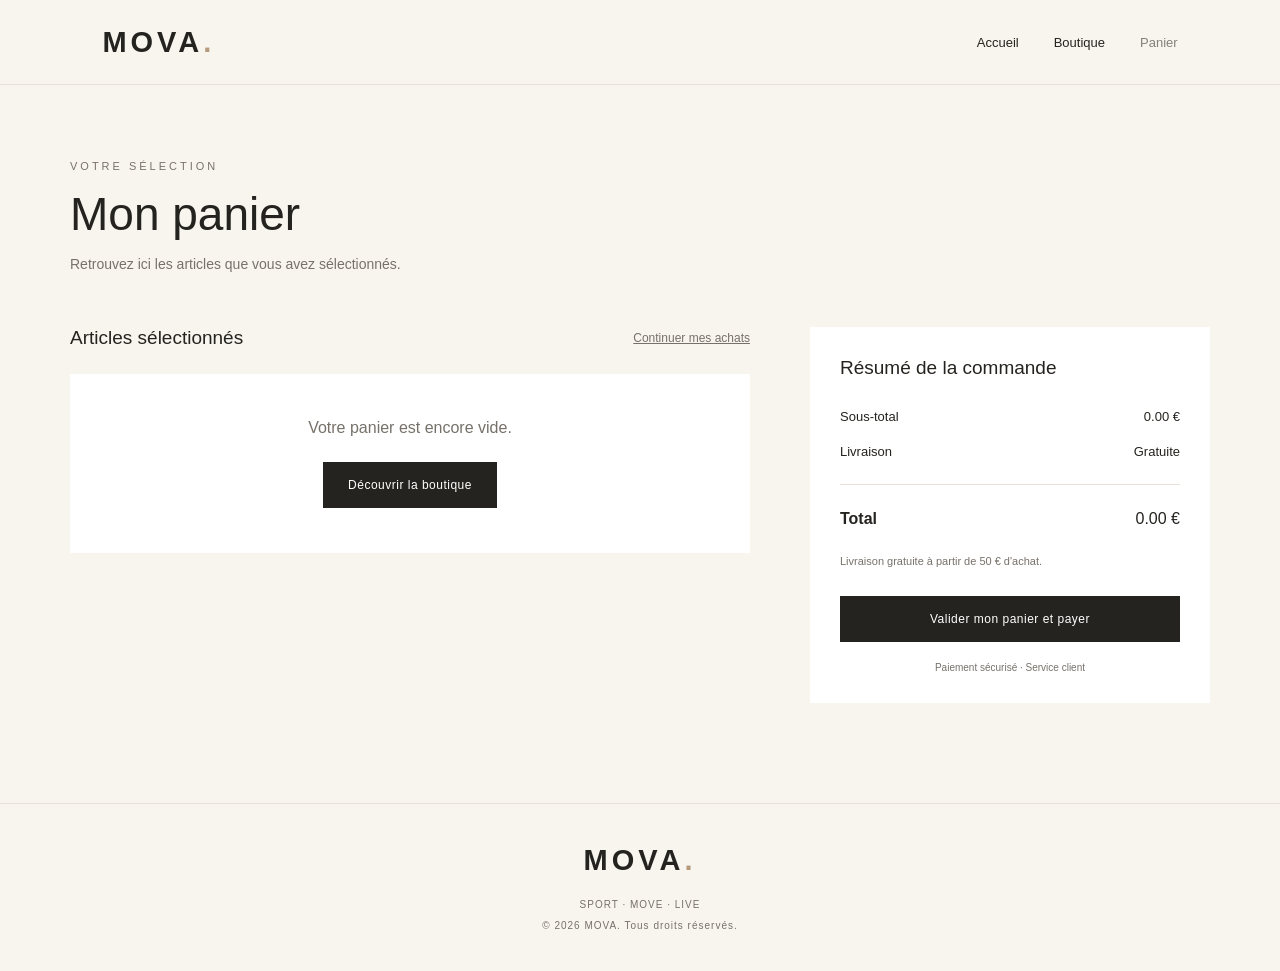
<file: commande.html>
<!DOCTYPE html>
<html lang="fr">
<head>
    <meta charset="UTF-8">
    <meta name="viewport" content="width=device-width, initial-scale=1.0">
    <title>MOVA | Finaliser ma commande</title>
    <link rel="stylesheet" href="commande.css">
    <script src="commande.js" defer></script>
</head>

<body>

<header class="header">
    <a href="accueil.html" class="logo">MOVA<span>.</span></a>

    <nav>
        <a href="accueil.html">Accueil</a>
        <a href="boutique.html">Boutique</a>
        <a href="boutique.html#categories">Catégories</a>
        <a href="panier.html">Panier</a>
    </nav>
</header>

<main class="checkout-page">

    <div class="page-heading">
        <p class="eyebrow">DERNIÈRE ÉTAPE</p>
        <h1>Finaliser ma commande</h1>
        <p>Quelques informations avant de valider votre commande.</p>
    </div>

    <div class="checkout-layout">

        <form id="order-form" class="checkout-form">

            <section class="form-section">
                <h2>01. Informations personnelles</h2>

                <div class="form-grid">

                    <div class="form-group">
                        <label for="firstname">Prénom</label>
                        <input type="text" id="firstname" name="firstname" required>
                    </div>

                    <div class="form-group">
                        <label for="lastname">Nom</label>
                        <input type="text" id="lastname" name="lastname" required>
                    </div>

                    <div class="form-group full">
                        <label for="email">Adresse e-mail</label>
                        <input type="email" id="email" name="email" required>
                    </div>

                    <div class="form-group full">
                        <label for="phone">Téléphone</label>
                        <input type="tel" id="phone" name="phone" required>
                    </div>

                </div>
            </section>

            <section class="form-section">
                <h2>02. Adresse de livraison</h2>

                <div class="form-grid">

                    <div class="form-group full">
                        <label for="address">Adresse</label>
                        <input type="text" id="address" name="address" required>
                    </div>

                    <div class="form-group">
                        <label for="postal">Code postal</label>
                        <input type="text" id="postal" name="postal" required>
                    </div>

                    <div class="form-group">
                        <label for="city">Ville</label>
                        <input type="text" id="city" name="city" required>
                    </div>

                    <div class="form-group full">
                        <label for="country">Pays</label>
                        <select id="country" name="country" required>
                            <option value="France">France</option>
                            <option value="Belgique">Belgique</option>
                            <option value="Suisse">Suisse</option>
                            <option value="Luxembourg">Luxembourg</option>
                        </select>
                    </div>

                </div>
            </section>

            <section class="form-section">
                <h2>03. Paiement</h2>

                <p class="payment-info">
                    Le paiement en ligne sera disponible lorsque le système
                    de paiement sécurisé de MOVA sera configuré.
                </p>

                <p class="payment-placeholder">
                    Paiement non disponible dans cette version de démonstration.
                </p>
            </section>

            <button type="submit" class="button confirm-button">
                Confirmer la commande de démonstration
            </button>

            <a href="panier.html" class="back-link">← Retour au panier</a>

        </form>

        <aside class="order-summary">

            <h2>Votre commande</h2>

            <div id="order-items"></div>

            <div class="summary-divider"></div>

            <div class="summary-line">
                <span>Sous-total</span>
                <strong id="order-subtotal">0.00 €</strong>
            </div>

            <div class="summary-line">
                <span>Livraison</span>
                <strong id="order-shipping">4.90 €</strong>
            </div>

            <div class="summary-divider"></div>

            <div class="summary-line total-line">
                <span>Total</span>
                <strong id="order-total">0.00 €</strong>
            </div>

        </aside>

    </div>

</main>

<footer class="footer">
    <a href="accueil.html" class="logo">MOVA<span>.</span></a>
    <p>SPORT · MOVE · LIVE</p>
    <p>© 2026 MOVA. Tous droits réservés.</p>
</footer>

</body>
</html>
</file>
<file: commande.css>
:root {
    --beige: #e9dfd2;
    --cream: #f8f5ef;
    --white: #ffffff;
    --black: #25231f;
    --grey: #77716a;
    --border: #e7e1d9;
}

* {
    margin: 0;
    padding: 0;
    box-sizing: border-box;
}

body {
    font-family: Arial, sans-serif;
    background: var(--cream);
    color: var(--black);
}

/* HEADER */

.header {
    height: 85px;
    padding: 0 8%;
    display: flex;
    align-items: center;
    justify-content: space-between;
    background: var(--cream);
    border-bottom: 1px solid var(--border);
}

.logo {
    font-size: 29px;
    font-weight: 800;
    letter-spacing: 4px;
    color: var(--black);
    text-decoration: none;
}

.logo span {
    color: #b59b7c;
}

nav {
    display: flex;
    gap: 35px;
}

nav a {
    color: var(--black);
    text-decoration: none;
    font-size: 13px;
    transition: opacity 0.3s;
}

nav a:hover {
    opacity: 0.55;
}

/* PAGE */

.checkout-page {
    max-width: 1200px;
    margin: auto;
    padding: 75px 30px 100px;
}

.page-heading {
    margin-bottom: 55px;
}

.eyebrow {
    color: var(--grey);
    font-size: 11px;
    letter-spacing: 3px;
    margin-bottom: 15px;
}

.page-heading h1 {
    font-size: 43px;
    font-weight: 500;
    margin-bottom: 15px;
}

.page-heading p:last-child {
    color: var(--grey);
    font-size: 14px;
}

/* LAYOUT */

.checkout-layout {
    display: grid;
    grid-template-columns: 1.5fr 0.9fr;
    gap: 55px;
    align-items: start;
}

/* FORMULAIRE */

.checkout-form {
    display: flex;
    flex-direction: column;
    gap: 25px;
}

.form-section {
    background: var(--white);
    padding: 30px;
}

.form-section h2 {
    font-size: 17px;
    font-weight: 500;
    margin-bottom: 25px;
}

.form-grid {
    display: grid;
    grid-template-columns: 1fr 1fr;
    gap: 20px;
}

.form-group {
    display: flex;
    flex-direction: column;
    gap: 9px;
}

.form-group.full {
    grid-column: 1 / -1;
}

.form-group label {
    font-size: 12px;
    color: var(--grey);
}

.form-group input,
.form-group select {
    width: 100%;
    height: 45px;
    padding: 0 12px;
    border: 1px solid var(--border);
    background: var(--cream);
    color: var(--black);
    font-family: inherit;
    font-size: 13px;
    outline: none;
}

.form-group input:focus,
.form-group select:focus {
    border-color: #a18c73;
}

/* PAIEMENT */

.payment-info {
    font-size: 13px;
    color: var(--grey);
    line-height: 1.7;
    margin-bottom: 18px;
}

.payment-placeholder {
    padding: 15px;
    background: var(--cream);
    font-size: 12px;
    line-height: 1.6;
}

/* BOUTONS */

.button {
    display: block;
    padding: 17px 25px;
    background: var(--black);
    color: var(--white);
    border: none;
    text-align: center;
    text-decoration: none;
    font-family: inherit;
    font-size: 12px;
    cursor: pointer;
    transition: background 0.3s;
}

.button:hover {
    background: #514b43;
}

.confirm-button {
    width: 100%;
}

.back-link {
    text-align: center;
    color: var(--grey);
    font-size: 12px;
    text-decoration: none;
    margin-top: -10px;
}

/* RÉCAPITULATIF */

.order-summary {
    background: var(--white);
    padding: 30px;
    position: sticky;
    top: 25px;
}

.order-summary h2 {
    font-size: 19px;
    font-weight: 500;
    margin-bottom: 25px;
}

#order-items {
    display: flex;
    flex-direction: column;
    gap: 18px;
}

.order-item {
    display: flex;
    justify-content: space-between;
    gap: 15px;
    font-size: 12px;
    line-height: 1.5;
}

.order-item strong {
    white-space: nowrap;
    font-weight: 500;
}

.summary-divider {
    height: 1px;
    background: var(--border);
    margin: 25px 0;
}

.summary-line {
    display: flex;
    justify-content: space-between;
    margin: 18px 0;
    font-size: 13px;
}

.summary-line strong {
    font-weight: 500;
}

.total-line {
    font-size: 16px;
    font-weight: 600;
}

.summary-note {
    color: var(--grey);
    font-size: 11px;
    line-height: 1.6;
    margin-top: 25px;
}

/* FOOTER */

.footer {
    padding: 40px 20px;
    text-align: center;
    border-top: 1px solid var(--border);
}

.footer .logo {
    display: inline-block;
    margin-bottom: 12px;
}

.footer p {
    color: var(--grey);
    font-size: 10px;
    letter-spacing: 1px;
    margin-top: 10px;
}

/* RESPONSIVE */

@media (max-width: 850px) {
    .checkout-layout {
        grid-template-columns: 1fr;
    }

    .order-summary {
        position: static;
    }
}

@media (max-width: 550px) {
    .header {
        height: auto;
        padding: 20px;
        flex-direction: column;
        gap: 20px;
    }

    nav {
        flex-wrap: wrap;
        justify-content: center;
        gap: 15px;
    }

    .page-heading h1 {
        font-size: 32px;
    }

    .form-section {
        padding: 22px;
    }

    .form-grid {
        grid-template-columns: 1fr;
    }

    .form-group.full {
        grid-column: auto;
    }

    .order-summary {
        padding: 22px;
    }
}
</file>
<file: panier.css>
:root {
    --beige: #e9dfd2;
    --cream: #f8f5ef;
    --white: #ffffff;
    --black: #25231f;
    --grey: #77716a;
    --border: #e7e1d9;
}

* {
    margin: 0;
    padding: 0;
    box-sizing: border-box;
}

body {
    font-family: Arial, sans-serif;
    background: var(--cream);
    color: var(--black);
}

/* HEADER */

.header {
    height: 85px;
    padding: 0 8%;
    display: flex;
    align-items: center;
    justify-content: space-between;
    background: var(--cream);
    border-bottom: 1px solid var(--border);
}

.logo {
    font-size: 29px;
    font-weight: 800;
    letter-spacing: 4px;
    color: var(--black);
    text-decoration: none;
}

.logo span {
    color: #b59b7c;
}

nav {
    display: flex;
    gap: 35px;
}

nav a {
    color: var(--black);
    text-decoration: none;
    font-size: 13px;
    transition: opacity 0.3s;
}

nav a:hover,
nav a.active {
    opacity: 0.55;
}

/* PAGE */

.cart-page {
    max-width: 1200px;
    margin: auto;
    padding: 75px 30px 100px;
}

.page-heading {
    margin-bottom: 55px;
}

.eyebrow {
    color: var(--grey);
    font-size: 11px;
    letter-spacing: 3px;
    margin-bottom: 15px;
}

.page-heading h1 {
    font-size: 46px;
    font-weight: 500;
    margin-bottom: 15px;
}

.page-heading p:last-child {
    color: var(--grey);
    font-size: 14px;
}

/* LAYOUT */

.cart-layout {
    display: grid;
    grid-template-columns: 1.7fr 1fr;
    gap: 60px;
    align-items: start;
}

.section-heading {
    display: flex;
    justify-content: space-between;
    align-items: center;
    margin-bottom: 25px;
}

.section-heading h2,
.cart-summary h2 {
    font-size: 19px;
    font-weight: 500;
}

.section-heading a {
    font-size: 12px;
    color: var(--grey);
    text-decoration: underline;
}

/* PRODUITS DU PANIER */

#cart-items {
    display: flex;
    flex-direction: column;
    gap: 20px;
}

.cart-item {
    display: grid;
    grid-template-columns: 120px 1fr auto;
    gap: 22px;
    align-items: center;
    padding: 20px 0;
    border-bottom: 1px solid var(--border);
}

.cart-item img {
    width: 120px;
    height: 125px;
    object-fit: cover;
    background: var(--beige);
}

.cart-item-info h3 {
    font-size: 15px;
    font-weight: 500;
    margin-bottom: 10px;
}

.cart-item-info p {
    font-size: 14px;
    margin-bottom: 15px;
}

.quantity-controls {
    display: flex;
    align-items: center;
    gap: 15px;
}

.quantity-controls button {
    width: 25px;
    height: 25px;
    border: 1px solid var(--border);
    background: transparent;
    cursor: pointer;
}

.quantity-controls span {
    font-size: 13px;
}

.cart-item-price {
    display: flex;
    flex-direction: column;
    align-items: flex-end;
    gap: 15px;
}

.cart-item-price strong {
    font-size: 14px;
}

.remove {
    border: none;
    background: none;
    color: var(--grey);
    text-decoration: underline;
    font-size: 11px;
    cursor: pointer;
}

/* PANIER VIDE */

.empty-cart {
    padding: 45px 20px;
    text-align: center;
    background: var(--white);
}

.empty-cart p {
    color: var(--grey);
    margin-bottom: 25px;
}

/* RÉSUMÉ */

.cart-summary {
    padding: 30px;
    background: var(--white);
}

.cart-summary h2 {
    margin-bottom: 30px;
}

.summary-line {
    display: flex;
    justify-content: space-between;
    margin: 20px 0;
    font-size: 13px;
}

.summary-line strong {
    font-weight: 500;
}

.summary-divider {
    height: 1px;
    background: var(--border);
    margin: 25px 0;
}

.total-line {
    font-size: 16px;
    font-weight: 600;
}

.shipping-note {
    color: var(--grey);
    font-size: 11px;
    line-height: 1.6;
    margin: 25px 0;
}

.button {
    display: inline-block;
    padding: 16px 25px;
    background: var(--black);
    color: var(--white);
    border: none;
    text-decoration: none;
    font-size: 12px;
    letter-spacing: 0.5px;
    cursor: pointer;
    transition: background 0.3s;
}

.button:hover {
    background: #514b43;
}

.checkout-button {
    width: 100%;
}

.secure-note {
    text-align: center;
    color: var(--grey);
    font-size: 10px;
    margin-top: 20px;
}

/* FOOTER */

.footer {
    padding: 40px 20px;
    text-align: center;
    border-top: 1px solid var(--border);
}

.footer .logo {
    display: inline-block;
    margin-bottom: 12px;
}

.footer p {
    color: var(--grey);
    font-size: 10px;
    letter-spacing: 1px;
    margin-top: 10px;
}

/* RESPONSIVE */

@media (max-width: 800px) {
    .header {
        padding: 0 5%;
    }

    nav {
        gap: 15px;
    }

    .cart-layout {
        grid-template-columns: 1fr;
        gap: 40px;
    }
}

@media (max-width: 550px) {
    .header {
        height: auto;
        padding: 20px;
        flex-direction: column;
        gap: 20px;
    }

    nav {
        flex-wrap: wrap;
        justify-content: center;
    }

    .page-heading h1 {
        font-size: 35px;
    }

    .cart-item {
        grid-template-columns: 85px 1fr;
        gap: 15px;
    }

    .cart-item img {
        width: 85px;
        height: 100px;
    }

    .cart-item-price {
        grid-column: 2;
        align-items: flex-start;
    }

    .cart-summary {
        padding: 22px;
    }
}
</file>
